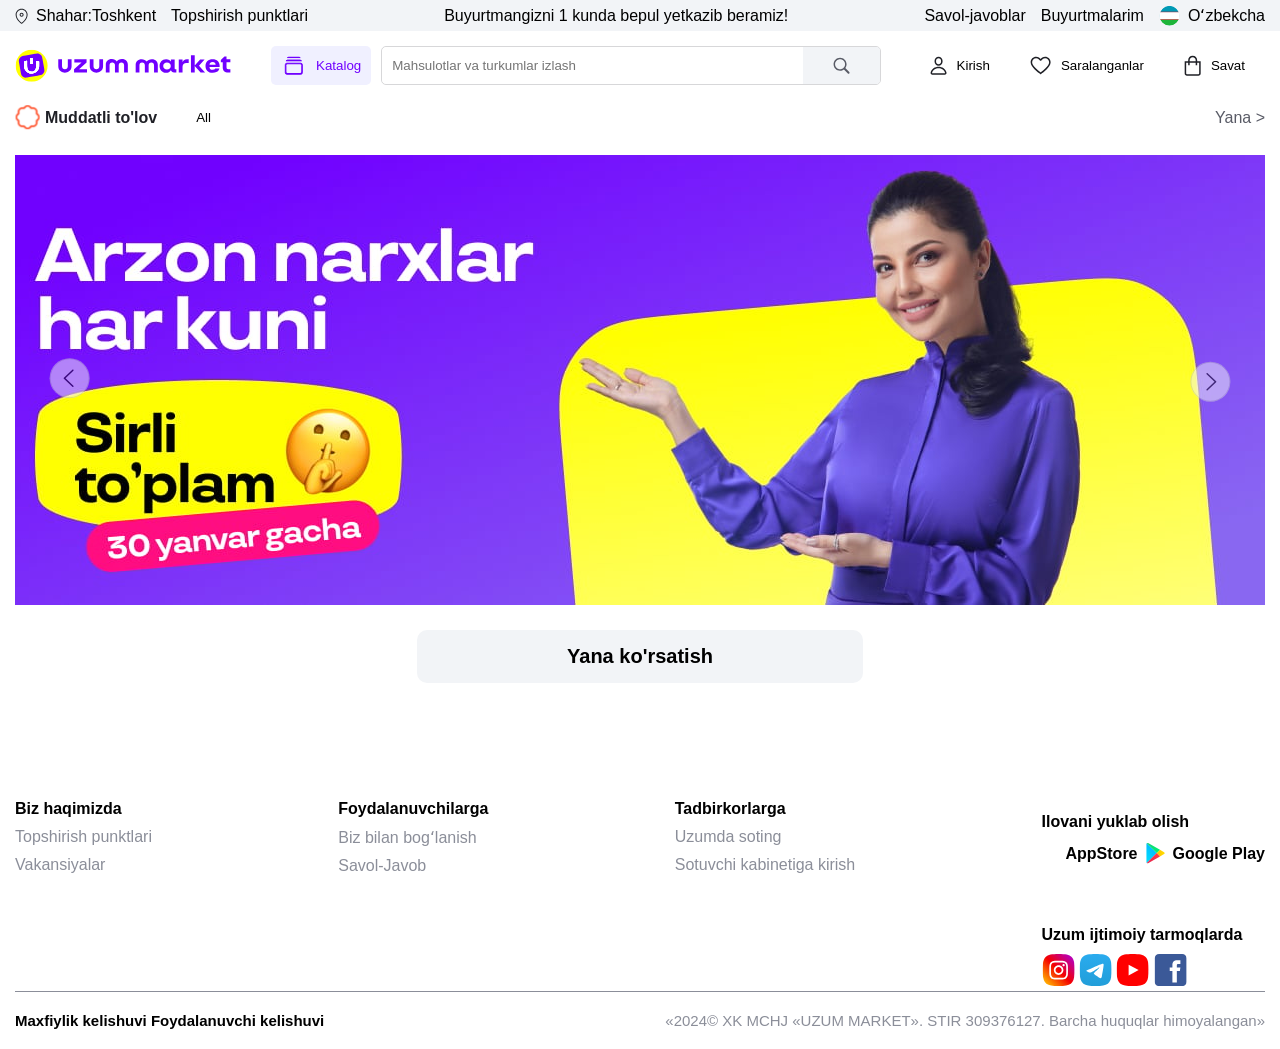
<file: index.html>
<!DOCTYPE html>
<html lang="en">
    <head>
        <meta charset="UTF-8" />
        <meta name="viewport" content="width=device-width, initial-scale=1.0" />
        <title>Document</title>
        <link rel="stylesheet" href="./css/main.css" />
    </head>
    <body>
        <header>
            <div class="hd1">
                <div class="container">
                    <div class="row">
                        <div class="row">
                            <p>
                                <img src="./assets/icons/map.svg" alt="" />
                                Shahar:Toshkent
                            </p>
                            <p>Topshirish punktlari</p>
                        </div>
                        <p>Buyurtmangizni 1 kunda bepul yetkazib beramiz!</p>
                        <div class="row">
                            <p>Savol-javoblar</p>
                            <p>Buyurtmalarim</p>
                            <p>
                                <img src="./assets/icons/uzb.svg" alt="" />
                                Оʻzbekcha
                            </p>
                        </div>
                    </div>
                </div>
            </div>
            <div class="hd2">
                <div class="container">
                    <div class="row1">
                        <img src="./assets/icons/logo.svg" alt="" />
                        <button>
                            <img
                                src="./assets/icons/div.catalog-icon.svg"
                                alt=""
                            />Katalog
                        </button>
                        <div class="search">
                            <input
                                placeholder="Mahsulotlar va turkumlar izlash"
                                type="search"
                            />
                            <button>
                                <img src="./assets/icons/search.svg" alt="" />
                            </button>
                        </div>
                        <div class="row">
                            <button>
                                <img src="./assets/icons/user.svg" alt="" />
                                Kirish
                            </button>
                            <button>
                                <img src="./assets/icons/heart.svg" alt="" />
                                Saralanganlar
                            </button>
                            <button>
                                <img src="./assets/icons/shop.svg" alt="" />
                                Savat
                            </button>
                        </div>
                    </div>
                </div>
            </div>
            <div class="hd3">
                <div class="container">
                    <div class="row">
                        <b
                            ><img src="./assets/icons/union.png.svg" alt="" />
                            Muddatli to'lov</b
                        >
                        <nav>
                            <ul class="row categoryBar container">
                                <button class="alldata category-btn">
                                    All
                                </button>
                            </ul>
                        </nav>
                        <p>Yana ></p>
                    </div>
                </div>
            </div>
        </header>
        <section class="s1">
            <div class="container">
                <div class="banner">
                    <div class="row">
                        <button>
                            <img
                                src="./assets/icons/div.slider-button.svg"
                                alt=""
                            />
                        </button>
                        <button>
                            <img
                                src="./assets/icons/div.slider-button.svg"
                                alt=""
                            />
                        </button>
                    </div>
                </div>
            </div>
        </section>
        <section class="s2">
            <div class="container">
                <div class="wrapper"></div>
                <div class="yana">
                    <button class="seeMoreBtn">Yana ko'rsatish</button>
                </div>
            </div>
        </section>
        <footer>
            <div class="container">
                <div class="row">
                    <div>
                        <b>Biz haqimizda</b>
                        <p>Topshirish punktlari</p>
                        <p>Vakansiyalar</p>
                    </div>
                    <div>
                        <b>Foydalanuvchilarga</b>
                        <p>Biz bilan bogʻlanish</p>
                        <p>Savol-Javob</p>
                    </div>
                    <div>
                        <b>Tadbirkorlarga</b>
                        <p>Uzumda soting</p>
                        <p>Sotuvchi kabinetiga kirish</p>
                    </div>
                    <div style="margin-top: 130px">
                        <b>Ilovani yuklab olish</b>
                        <b style="display: flex; align-items: center; gap: 5px"
                            ><img src="./assets/icons/appstore.svg" alt="" />
                            AppStore
                            <img
                                src="./assets/icons/play market.svg"
                                alt=""
                            />Google Play</b
                        >
                        <div style="margin-top: 50px">
                            <b>Uzum ijtimoiy tarmoqlarda</b>
                            <b>
                                <img
                                    src="./assets/icons/instagram.svg"
                                    alt=""
                                />
                                <img src="./assets/icons/telegram.svg" alt="" />
                                <img src="./assets/icons/youtube.svg" alt="" />
                                <img src="./assets/icons/fakabook.svg" alt="" />
                            </b>
                        </div>
                    </div>
                </div>
                <div class="bottom">
                    <div class="row">
                        <b>Maxfiylik kelishuvi Foydalanuvchi kelishuvi</b>
                        <p>
                            «2024© XK MCHJ «UZUM MARKET». STIR 309376127. Barcha
                            huquqlar himoyalangan»
                        </p>
                    </div>
                </div>
            </div>
        </footer>
        <script src="./js/app.js"></script>
    </body>
</html>
</file>
<file: css/main.css>
header .hd1 {
  background-color: #f2f4f7;
  padding: 5px 0;
  list-style: none;
  gap: 10px;
}
header .hd1 .row {
  gap: 15px;
}
header .hd1 p {
  display: flex;
  align-items: center;
  gap: 8px;
}
header .hd2 {
  margin-top: 15px;
}
header .hd2 .row1 {
  display: flex;
  gap: 10px;
}
header .hd2 button {
  display: flex;
  align-items: center;
  gap: 10px;
  padding: 5px 10px;
  border: none;
  color: #7000ff;
  border-radius: 5px;
  background-color: #f0f0ff;
  margin-left: 30px;
}
header .hd2 .search {
  width: 500px;
  display: flex;
  border: 1px solid #d7d7d9;
  border-radius: 5px;
  overflow: hidden;
}
header .hd2 .search input {
  width: 100%;
  padding: 5px 10px;
  border-radius: 5px;
  border: none;
}
header .hd2 .search button {
  background-color: #f2f4f7;
  border: none;
  display: flex;
  padding: 10px 30px;
  border-radius: 0px;
  margin: 0;
}
header .hd2 .search:hover {
  box-shadow: 0 5px 10px rgba(111, 0, 255, 0.2666666667);
}
header .hd2 .row {
  margin-left: auto;
}
header .hd2 .row button {
  background-color: transparent;
  margin: 0;
  padding: 5px 20px;
  color: black;
}
header .hd3 {
  margin-top: 20px;
}
header .hd3 .row b {
  display: flex;
  align-items: center;
  gap: 5px;
  font-weight: 600;
  color: #1f2026;
}
header .hd3 .row nav ul {
  list-style: none;
  gap: 15px;
}
header .hd3 .row nav ul li a {
  text-decoration: none;
  color: #595b66;
  font-weight: 500;
  font-size: 14px;
  border-radius: 5px;
}
header .hd3 .row p {
  color: #595b66;
  display: flex;
}
header .hd3 .row p b {
  transform: rotate(90deg);
  color: #595b66;
  margin-left: 5px;
  margin-top: 2px;
}
header .hd3 .categoryBar {
  width: 1000px;
  overflow: scroll;
}
header .hd3 .categoryBar::-webkit-scrollbar {
  display: none;
}
header .hd3 .categoryBar .category-btn {
  background-color: transparent;
  border: none;
  padding: 4px 10px;
  display: flex;
  align-items: center;
  border-radius: 50px;
}
header .hd3 .categoryBar .category-btn:hover {
  box-shadow: 0 0 50px rgba(111, 0, 255, 0.6039215686);
}

.s1 .banner {
  display: flex;
  justify-content: space-around;
  background-image: url(../assets/icons/banner.jpg);
  background-repeat: no-repeat;
  background-position: center;
  height: 500px;
}
.s1 .banner .row {
  display: flex;
  gap: 1100px;
  justify-content: space-between;
  align-items: center;
}
.s1 .banner .row button:first-child {
  background-color: transparent;
  border: none;
  transform: rotate(0deg);
}
.s1 .banner .row button {
  background-color: transparent;
  border: none;
  transform: rotate(180deg);
}
.s1 .yana {
  width: 100%;
  display: flex;
  align-items: center;
}
.s1 .yana button {
  border-radius: 10px;
  padding: 15px 150px;
  margin: 0 auto;
  font-size: 20px;
  font-weight: 600;
  background-color: #f2f4f7;
  border: none;
}

footer .row div {
  display: flex;
  flex-direction: column;
  gap: 10px;
}
footer .row div p {
  color: #8b8e99;
}
footer .bottom {
  align-items: center;
  font-size: 15px;
  padding: 20px 0;
  border-top: 1px solid #8b8e99;
}
footer .bottom .row {
  display: flex;
  justify-content: space-between;
  align-items: center;
}
footer .bottom p {
  color: #8b8e99;
}

.s2 .wrapper {
  display: flex;
  flex-wrap: wrap;
  gap: 40px;
}
.s2 .wrapper .card {
  padding: 20px;
  width: 280px;
  border-radius: 20px;
}
.s2 .wrapper .card img {
  width: 300px;
  margin-left: -30px;
}
.s2 .wrapper .card b {
  font-size: 20px;
  font-weight: 600;
}
.s2 .wrapper .card p {
  color: rgba(0, 0, 0, 0.712);
  border-top: 1px solid rgba(0, 0, 0, 0);
  padding: 10px 0;
  margin-top: 5px;
}
.s2 .wrapper .card:hover {
  box-shadow: 0 0 50px rgba(0, 0, 0, 0.1333333333);
}
.s2 .wrapper .card:hover img {
  scale: 1.1;
}
.s2 .wrapper .card:hover p {
  color: rgba(0, 0, 0, 0.712);
  border-top: 1px solid rgba(0, 0, 0, 0.1333333333);
  padding: 10px 0;
}
.s2 .yana {
  width: 100%;
  display: flex;
  align-items: center;
}
.s2 .yana button {
  border-radius: 10px;
  padding: 15px 150px;
  margin: 0 auto;
  font-size: 20px;
  font-weight: 600;
  background-color: #f2f4f7;
  border: none;
}

.product a {
  padding: 10px 20px;
  background-color: #e0ccfa;
  color: white;
  text-decoration: none;
  border-radius: 100px;
  margin-top: 50px;
}
.product .wrapper {
  padding: 20px;
}
.product .wrapper .card {
  display: flex;
  padding: 15px;
  border-radius: 10px;
  max-width: 900px;
}
.product .wrapper .card img {
  width: 500px;
}
.product .wrapper .card div {
  display: flex;
  flex-direction: column;
  gap: 20px;
  margin-top: 100px;
}
.product .wrapper .card p {
  font-size: 18px;
  color: rgba(0, 0, 0, 0.5);
}
.product .wrapper .card strong {
  font-size: 20px;
  color: rgba(111, 0, 255, 0.5764705882);
}
.product .wrapper .card h3 {
  font-size: 30px;
  color: rgba(111, 0, 255, 0.5764705882);
}
.product .wrapper .card .category-btn {
  display: flex;
}

* {
  margin: 0;
  padding: 0;
  box-sizing: border-box;
  font-family: sans-serif;
  transition: all 0.5s ease;
}

.container {
  max-width: 1250px;
  margin: 0 auto;
}

.row {
  display: flex;
  justify-content: space-between;
  align-items: center;
  margin: 0;
}

button:hover {
  box-shadow: 0 5px 10px rgba(111, 0, 255, 0.2666666667);
}/*# sourceMappingURL=main.css.map */
</file>
